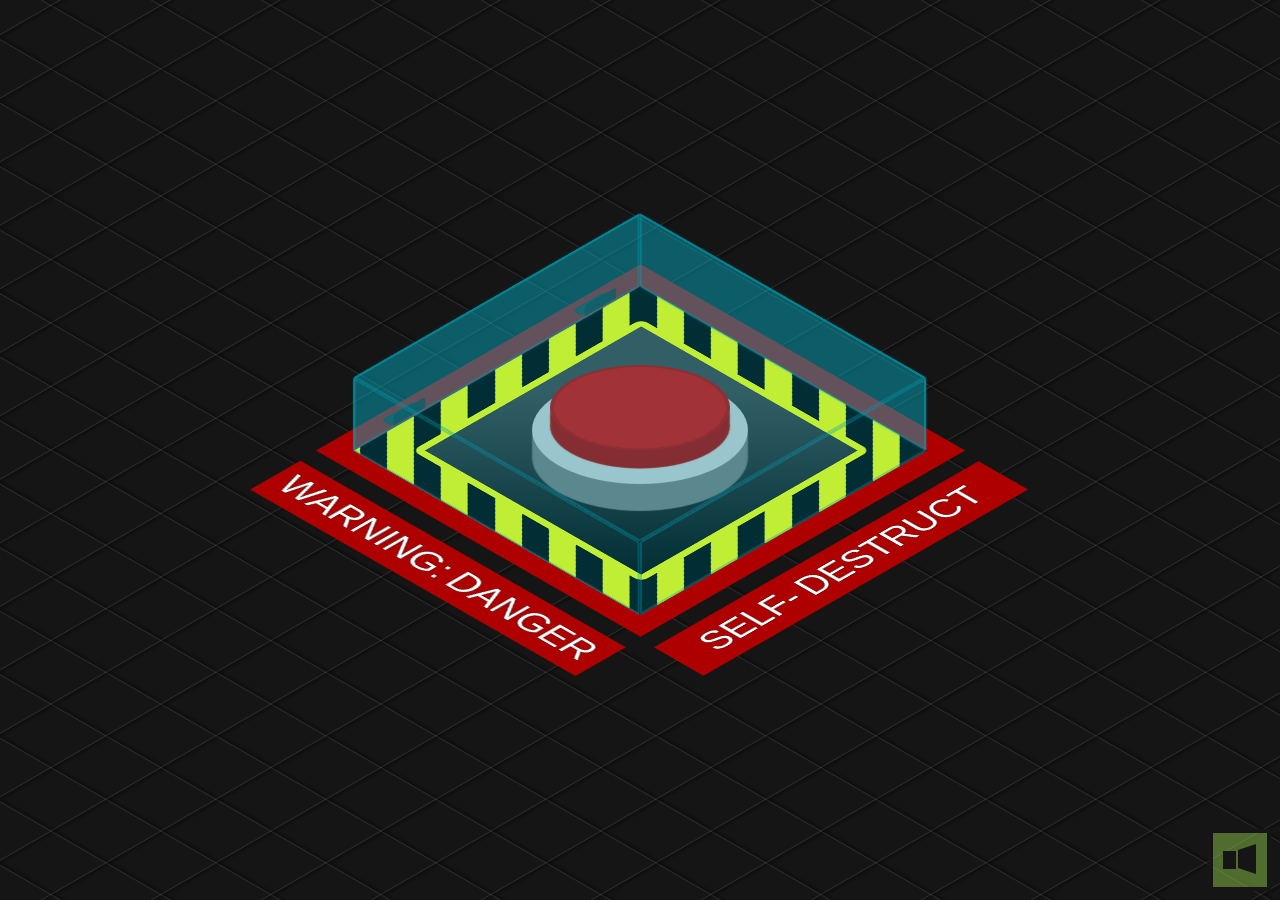
<file: index.html>
<!DOCTYPE html>
<html lang="vi">
<head>
    <meta charset="UTF-8">
    <meta http-equiv="X-UA-Compatible" content="IE=edge">
    <meta name="viewport" content="width=device-width, initial-scale=1.0">
    <title>Thảo Thảo</title>
    <link rel="stylesheet" href="main.css">
    <link rel="shortcut icon" href="./icon.png" type="image/x-icon">
</head>
<body>
    <div class="grid"></div>

    <div class="warning"></div>

    <div class="base">
        <button id="activate">
            <span></span>
        </button>
    </div>

    <div class="box opened" id="cover">
        <div></div>
        <div></div>
        <div></div>
        <div></div>
        <div></div>
        <div></div>
        <span></span><span></span>
    </div>

    <div class="hinges"></div>

    <div class="text">
        SELF-&thinsp;DESTRUCT
    </div>
    
    <div id="panel2">
        <div id="msg">YOUR ANSWER IS FALSE</div>
        <span id="again">AGAIN PLEASE</span>
    </div>


    <div id="panel">
        <div id="msg">ANSWER NOW</div>
        <div id="time">10</div>
        <span id="abort"><a href="index2.html">YES</a></span>
        <span id="no">NO</span>
        <span id="detonate">Thử Lại Đi Bạn Ơi</span>
    </div>

    <div id="turn-off"></div>
    <div id="closing"></div>

    <div id="restart"><button id="reload"></button></div>

    <div id="mute"></div>

    <audio id="alarm">
        <source src="https://josetxu.com/demos/sounds/self-destruct-alarm-count.mp3" type="audio/mpeg">
    </audio>
    
    <script src="main.js"></script>

</body>
</html>
</file>
<file: main.css>
body {
	margin: 0;
	padding: 0;
	width: 100vw;
	height: 100vh;
	display: flex;
	justify-content: center;
	align-items: center;
	overflow: hidden;
	background-color: #151515;
}

.base {
	background: #cacaca;
	width: 20vmin;
	border-radius: 27vmin;
	box-shadow: 0 6vmin 0.15vmin 0vmin #777, 0 4vmin 0.15vmin 0vmin #777, 0 2vmin 0.15vmin 0vmin #777;
	padding: 0vmin 2vmin 2vmin 2vmin;
	z-index: 1;
	transform: rotateX(60deg) rotateZ(0deg);
	margin-top: -4.5vmin;
	height: 22vmin;
}

button#activate {
	background: #d60505;
	border: 0;
	width: 20vmin;
	height: 19vmin;
	border-radius: 100%;
	position: relative;
	cursor: pointer;
	outline: none;
	z-index: 2;
	box-shadow: 0 4vmin 0.15vmin 0vmin #af0000, 0 2vmin 0.15vmin 0vmin #af0000;
	top: -2.5vmin;
	border: 0.5vmin solid #af0000a1;
	transition: all 0.25s ease 0s;
}

button#activate:hover {
	box-shadow: 0 3vmin 0.15vmin 0vmin #af0000, 0 1vmin 0.15vmin 0vmin #af0000;
	top: -1.5vmin;
	transition: all 0.5s ease 0s;
}
button#activate:active, button#activate.pushed {
	box-shadow: 0 1vmin 0.15vmin 0vmin #af0000, 0 1vmin 0.15vmin 0vmin #af0000;
	top: 0.5vmin;
	transition: all 0.25s ease 0s;
}
button#activate.pushed {
	box-shadow: 0 0 20px 10px #ff3c3c, 0 0 100px 50px #ff2828;
	background: #ff0000;
	border-bottom: 3px solid #00000020;
}


.box {
	transform: rotateX(-35deg) rotateY(45deg) rotateZ(0deg) rotate3d(1, 0, 0, 90deg);
	transform-origin: center top;
	transform-style: preserve-3d;
	width: 45vmin;
	position: absolute;
	z-index: 5;
	margin-top: 27vmin;
	transition: transform 1s ease 0s;
	cursor: pointer;
	height: 45vmin;
	margin-left: -32vmin;
}

.box.opened {
  transform: rotateX(-35deg) rotateY(45deg) rotateZ(0deg) rotate3d(1, 0, 0, 180deg);
}

.box div {
	position: absolute;
	width: 45vmin;
	height: 45vmin;
	background: #00bcd47d;
	opacity: 0.5;
	border: 3px solid #00a4b9;
	border-radius: 3px;
	box-sizing: border-box;
	box-shadow: 0 0 3px 0 #00bcd48a;
}

.box > div:nth-child(1) {
	opacity: 0;
}
.box > div:nth-child(2) {
	transform: rotateX(90deg) translate3d(0px, 5vmin, 5vmin);
	height: 10vmin;
}
.box > div:nth-child(3) {
	transform: rotateX(0deg) translate3d(0, 0, 10vmin);
}
.box > div:nth-child(4) {
	transform: rotateX(270deg) translate3d(0px, -5vmin, 40vmin);
	height: 10vmin;
}
.box > div:nth-child(5) {
	transform: rotateY(90deg) translate3d(-5vmin, 0, 40vmin);
	width: 10vmin;
}
.box > div:nth-child(6) {
	transform: rotateY(-90deg) translate3d(5vmin, 0vmin, 5vmin);
	width: 10vmin;
}




.grid {
	background:repeating-linear-gradient(150deg, rgba(255,255,255,0) 0, rgba(255,255,255,0) 49px, rgb(255 255 255 / 10%) 50px ,rgb(0 0 0 / 30%) 51px , rgba(255,255,255,0) 55px ), repeating-linear-gradient(30deg, rgba(255,255,255,0) 0, rgba(255,255,255,0) 49px, rgb(255 255 255 / 10%) 50px ,rgb(0 0 0 / 30%) 51px , rgba(255,255,255,0) 55px );
	position: fixed;
	width: 200vw;
	height: 150vh;
}


.warning {
	position: absolute;
	z-index: 0;
	width: 45vmin;
	height: 45vmin;
	background: repeating-linear-gradient(-45deg, black, black 3vmin, yellow 3vmin, yellow 6vmin);
	transform: rotateX(-35deg) rotateY(45deg) rotateZ(0deg) rotate3d(1, 0, 0, 90deg);
	box-shadow: 0 0 0 3vmin #af0000;
}

.warning:before {
	content: "";
	width: 80%;
	height: 80%;
	background: linear-gradient(45deg, #000000 0%, #414141 74%);
	float: left;
	margin-top: 10%;
	margin-left: 10%;
	border: 1vmin solid yellow;
	border-radius: 1vmin;
	box-sizing: border-box;
}

.warning:after {
	content: "WARNING:\2009 DANGER";
	color: white;
	transform: rotate(90deg);
	float: left;
	background: #af0000;
	position: absolute;
	bottom: 18.5vmin;
	left: -35vmin;
	font-size: 5vmin;
	font-family: Arial, Helvetica, serif;
	width: 49vmin;
	text-align: center;
	padding: 1vmin;
	text-shadow: 0 0 1px #000, 0 0 1px #000, 0 0 1px #000;
}





.hinges {
  position: absolute;
	z-index: 3;
	transform: rotateX(-35deg) rotateY(45deg) rotateZ(0deg) rotate3d(1, 0, 0, 90deg);
}


.hinges:before, .hinges:after {
	content: "";
	background: #2b2b2b;
	width: 5vmin;
	height: 1.5vmin;
	position: absolute;
	margin-top: -24.5vmin;
	z-index: 5;
	border: 2px solid #00000010;
	border-radius: 5px 5px 0 0;
	box-sizing: border-box;
	margin-left: -16.25vmin;
}
.hinges:after {
  margin-left: 13.75vmin;
  margin-top: -24.5vmin;
}


.box > span:before, .box > span:after {
	content: "";
	width: 5vmin;
	height: 1.5vmin;
	background: #103e4480;
	position: absolute;
	margin-left: 6vmin;
	border-radius: 0 0 5px 5px;
}
.box > span:after  {
  margin-left: 36vmin;
}

.box > span {
  transform: rotateX(89deg) translate(0.3vmin, 0.3vmin);
  position: absolute;
}





.text {
	position: absolute;
	margin-top: 55vmin;
	color: white;
	font-family: Arial, Helvetica, serif;
	font-size: 5vmin;
	text-shadow: 0 0 1px #000, 0 0 1px #000, 0 0 1px #000;
	perspective-origin: left;
	background: #af0000;
	padding: 1vmin;
	transform: rotateX(-35deg) rotateY(45deg) rotateZ(0deg) rotate3d(1, 0, 0, 90deg) translate(33.5vmin, -2vmin);
	text-align: center;
	width: 49vmin;
	
}

div#panel:before {
	content: "DO YOU LOVE ME";
	top: 3vmin;
	position: relative;
	font-size: 8vmin;
	width: 100vw;
	left: 0;
	z-index: 6;
	text-shadow: 0 0 1px #fff, 0 0 3px #fff;
	border-bottom: 1vmin dotted #fff;
}

#panel {
	position: absolute;
	background: #ff0000d0;
	color: #ffffff;
	font-family: Arial, Helvetica, serif;
	width: 90vmin;
	box-sizing: border-box;
	font-size: 3.25vmin;
	padding: 1vmin 2vmin;
	height: 60vmin;
	box-shadow: 0 0 0 100vmin #ff000060, 0 0 0 5vmin #ff000060;
	z-index: 5;
	display: none;
	text-align: center;
	text-shadow: 0 0 1px #fff, 0 0 3px #fff, 0 0 5px #fff;
	animation: warning-ligth 1s 0s infinite;
}

#panel.show {
	display: block !important;
}

#panel2 {
    position: absolute;
	background: #ff0000d0;
	color: #ffffff;
	font-family: Arial, Helvetica, serif;
	width: 90vmin;
	box-sizing: border-box;
	font-size: 3.25vmin;
	padding: 1vmin 2vmin;
	height: 60vmin;
	box-shadow: 0 0 0 100vmin #ff000060, 0 0 0 5vmin #ff000060;
	z-index: 5;
	display: none;
	text-align: center;
	text-shadow: 0 0 1px #fff, 0 0 3px #fff, 0 0 5px #fff;
	animation: warning-ligth 1s 0s infinite;
}

#panel2.show {
    display: block !important;
}

div#panel2::before {
    content: "WARNING";
	top: 3vmin;
	position: relative;
	font-size: 10vmin;
	width: 100vw;
	left: 0;
}

#msg {
	margin-top: 5vmin;
	text-shadow: 0 0 2px #fff;
    font-size: 50px;
}

#time {
	font-size: 10vmin;
	background: #00000080;
	max-width: 35vmin;
	margin: 6vmin auto 5vmin !important;
	position: relative;
	border-radius: 0.25vmin;
	text-shadow: 0 0 3px #000, 0 0 2px #000, 0 0 3px #000, 0 0 4px #000, 0 0 5px #000;
	padding: 1vmin 0;
}

#time:before {
	content: "00:0";
}

#abort {
	background: #ffffffb8;
	color: #d30303;
	cursor: pointer;
	padding: 1vmin 2.75vmin;
	font-size: 6vmin;
	border-radius: 0.25vmin;
	font-weight: bold;
	animation: highlight 1s 0s infinite;
}

#abort:hover {
  background: #ffffff;
	box-shadow: 0 0 15px 5px #fff;
}

#no {
    background: #ffffffb8;
	color: #d30303;
	cursor: pointer;
	padding: 1vmin 2.75vmin;
	font-size: 6vmin;
	border-radius: 0.25vmin;
	font-weight: bold;
	animation: highlight 1s 0s infinite;
}

#no:hover {
    background: #ffffff;
	box-shadow: 0 0 15px 5px #fff;
}

#again {
    background: #ffffffb8;
	color: #d30303;
	cursor: pointer;
	padding: 1vmin 2.75vmin;
	font-size: 6vmin;
	border-radius: 0.25vmin;
	font-weight: bold;
	animation: highlight 1s 0s infinite;
    position: absolute;
    top: 70%;
    right: 22%;
}

#again:hover {
    background: #ffffff;
	box-shadow: 0 0 15px 5px #fff;
}


@keyframes highlight {
	50% { box-shadow: 0 0 15px 5px #fff;}
}








div#turn-off {
	position: fixed;
	background: #ffffff80;
	left: 0;
	width: 100vw;
	height: 0vh;
	z-index: 7;
}

div#turn-off:before, div#turn-off:after {
	content: "";
	position: fixed;
	left: 0;
	top: 0;
	height: 0vh;
	background: #000;
	width: 100vw;
	transition: height 0.5s ease 0s;
}
div#turn-off:after {
	top: inherit;
	bottom: 0;
}


div#turn-off.close {
	height: 100vh;
}

div#turn-off.close:before, div#turn-off.close:after {
	transition: height 0.1s ease 0.1s;
	height: 49.75vh;
}




#time.crono {
	background: #ffffffba;
	transition: background 0.5s ease 0s;
	color: #ff0000;
	text-shadow: 0 0 1px #ffffff, 0 0 2px #ffffff, 0 0 2px #ffffff;
}
#detonate {
	display: none;
	color: #fff;
	z-index: 5;
	font-size: 8vmin;
	font-family: Arial, Helvetica, serif;
	text-shadow: 0 0 1px #fff, 0 0 2px #fff, 0 0 3px #fff;
}	
#detonate.show {
	display: block;
	animation: blink 0.25s 0s infinite;
}	

#abort.hide {
	display: none;
}

#no.hide {
    display: none;
}

#again.hide {
    display: none;
}


@keyframes blink {
	50% { opacity: 0;}
}








#closing {
	width: 100vw;
	height: 100vh;
	left: 0;
	position: absolute;
}

div#closing:before, div#closing:after {
	content: "";
	width: 50vw;
	height: 1.5vh;
	left: -50vw;
	top: 49vh;
	position: absolute;
	background: #000000;
	z-index: 7;
	transition: left 0.2s ease 0s;
}

div#closing:after {
	right: -50vw;
	transition: right 0.2s ease 0s;
	left: initial;
}


div#closing.close:before {
	left: 0;
	transition: left 0.2s ease 0.2s;
}


div#closing.close:after {
	right: 0;
	transition: right 0.2s ease 0.2s;
}



#restart {
	position: absolute;
	z-index: 8;
	display: none;
}
#reload {
	position: absolute;
	z-index: 8;
	width: 10vmin;
	height: 10vmin;
	border-radius: 100%;
	border: 0;
	margin-top: -5vmin;
	margin-left: -2.5vmin;
	opacity: 0;
	cursor: pointer;
	transform: rotate(0deg);
	transition: transform 0.5s ease 0s;
	outline: none;
}
#reload:hover {
	background: #ef0000;
	transform: rotate(360deg);
	transition: transform 0.5s ease 0s;
}
#restart.show { 
	display: block; 
}

#restart.show #reload {  
	animation: refresh 3.5s 0s 1; 
	opacity:1;
}


@keyframes refresh {
		0% { opacity: 0; }
	 50% { opacity: 0; }
	100% { opacity: 1; }
}


button#reload:before {
	content: "";
	width: 6vmin;
	height: 6vmin;
	position: absolute;
	left: 2vmin;
	top: 2vmin;
	border-radius: 100%;
	border: 1vmin solid #000;
	box-sizing: border-box;
	border-bottom-color: transparent;
}

button#reload:after {
	content: "";
	border: 1.25vmin solid transparent;
	border-top: 2vmin solid black;
	position: absolute;
	transform: rotate(40deg) translate(0.5vmin, 1.25vmin);
}





@keyframes warning-ligth {
	 0% { box-shadow: 0 0 0 100vmin #ff000060, 0 0 0 5vmin #ff000060; }
	50% { box-shadow: 0 0 0 100vmin #ff000020, 0 0 0 5vmin #ff000020; }
}



#mute {
    position: absolute;
    bottom: 1vmin;
    right: 1vmin;
    background: #8bc34a80;
    width: 6vmin;
    height: 6vmin;
    cursor: pointer;
    border: 0.5vmin solid #151515;
}
#mute.muted {
    background: #ff000080;
}

#mute:before {
    content: "";
    border: 0.75vmin solid transparent;
    height: 2vmin;
    border-right: 2vmin solid #151515;
    position: absolute;
    border-left-width: 0;
    top: 1.25vmin;
    right: 1.25vmin;
}
#mute:after {
    content: "";
    border: 0vmin solid transparent;
    height: 2vmin;
    border-right: 1.5vmin solid #151515;
    position: absolute;
    top: 2vmin;
    right: 3.5vmin;
}


#abort a {
    text-decoration: none;
    color: #d30303;
}
</file>
